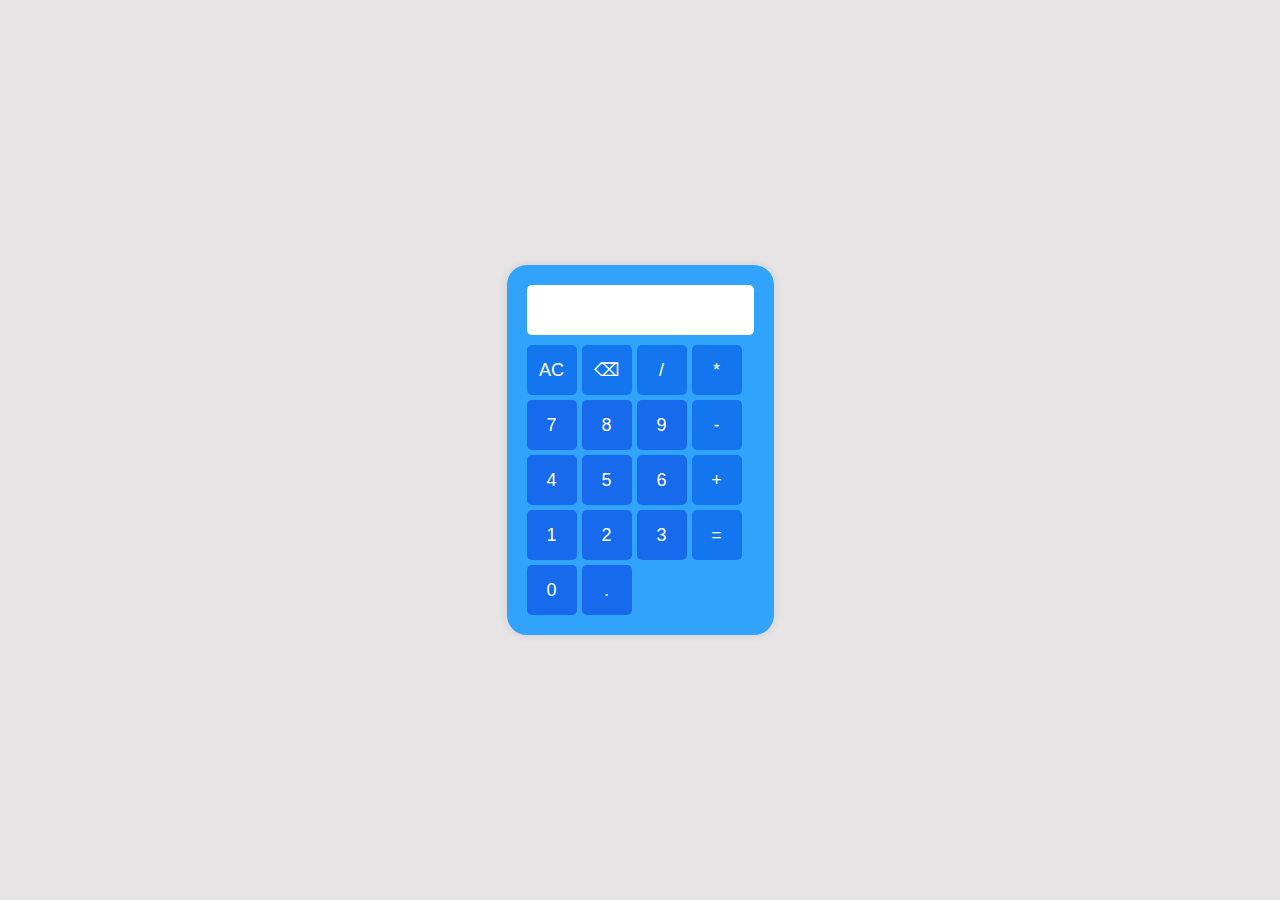
<file: calculator/index.html>
<!DOCTYPE html>
<html lang="en">
<head>
    <meta charset="UTF-8">
    <meta name="viewport" content="width=device-width, initial-scale=1.0">
    <title>Calculator</title>
    <link rel="stylesheet" href="style.css">
</head>
<body>
    <div class="calculator">
        <input type="text" class="display" id="display" readonly>
        <div class="buttons">
            <button class="operator" onclick="clearDisplay()">AC</button>
            <button class="operator" onclick="deleteLast()">⌫</button>
            <button class="operator" onclick="appendToDisplay('/')">/</button>
            <button class="operator" onclick="appendToDisplay('*')">*</button>
            <button onclick="appendToDisplay('7')">7</button>
            <button onclick="appendToDisplay('8')">8</button>
            <button onclick="appendToDisplay('9')">9</button>
            <button class="operator" onclick="appendToDisplay('-')">-</button>
            <button onclick="appendToDisplay('4')">4</button>
            <button onclick="appendToDisplay('5')">5</button>
            <button onclick="appendToDisplay('6')">6</button>
            <button class="operator" onclick="appendToDisplay('+')">+</button>
            <button onclick="appendToDisplay('1')">1</button>
            <button onclick="appendToDisplay('2')">2</button>
            <button onclick="appendToDisplay('3')">3</button>
            <button class="operator" onclick="calculate()">=</button>
            <button onclick="appendToDisplay('0')">0</button>
            <button onclick="appendToDisplay('.')">.</button>
        </div>
    </div>

    <script src="script.js"></script>
</body>
</html>
</file>
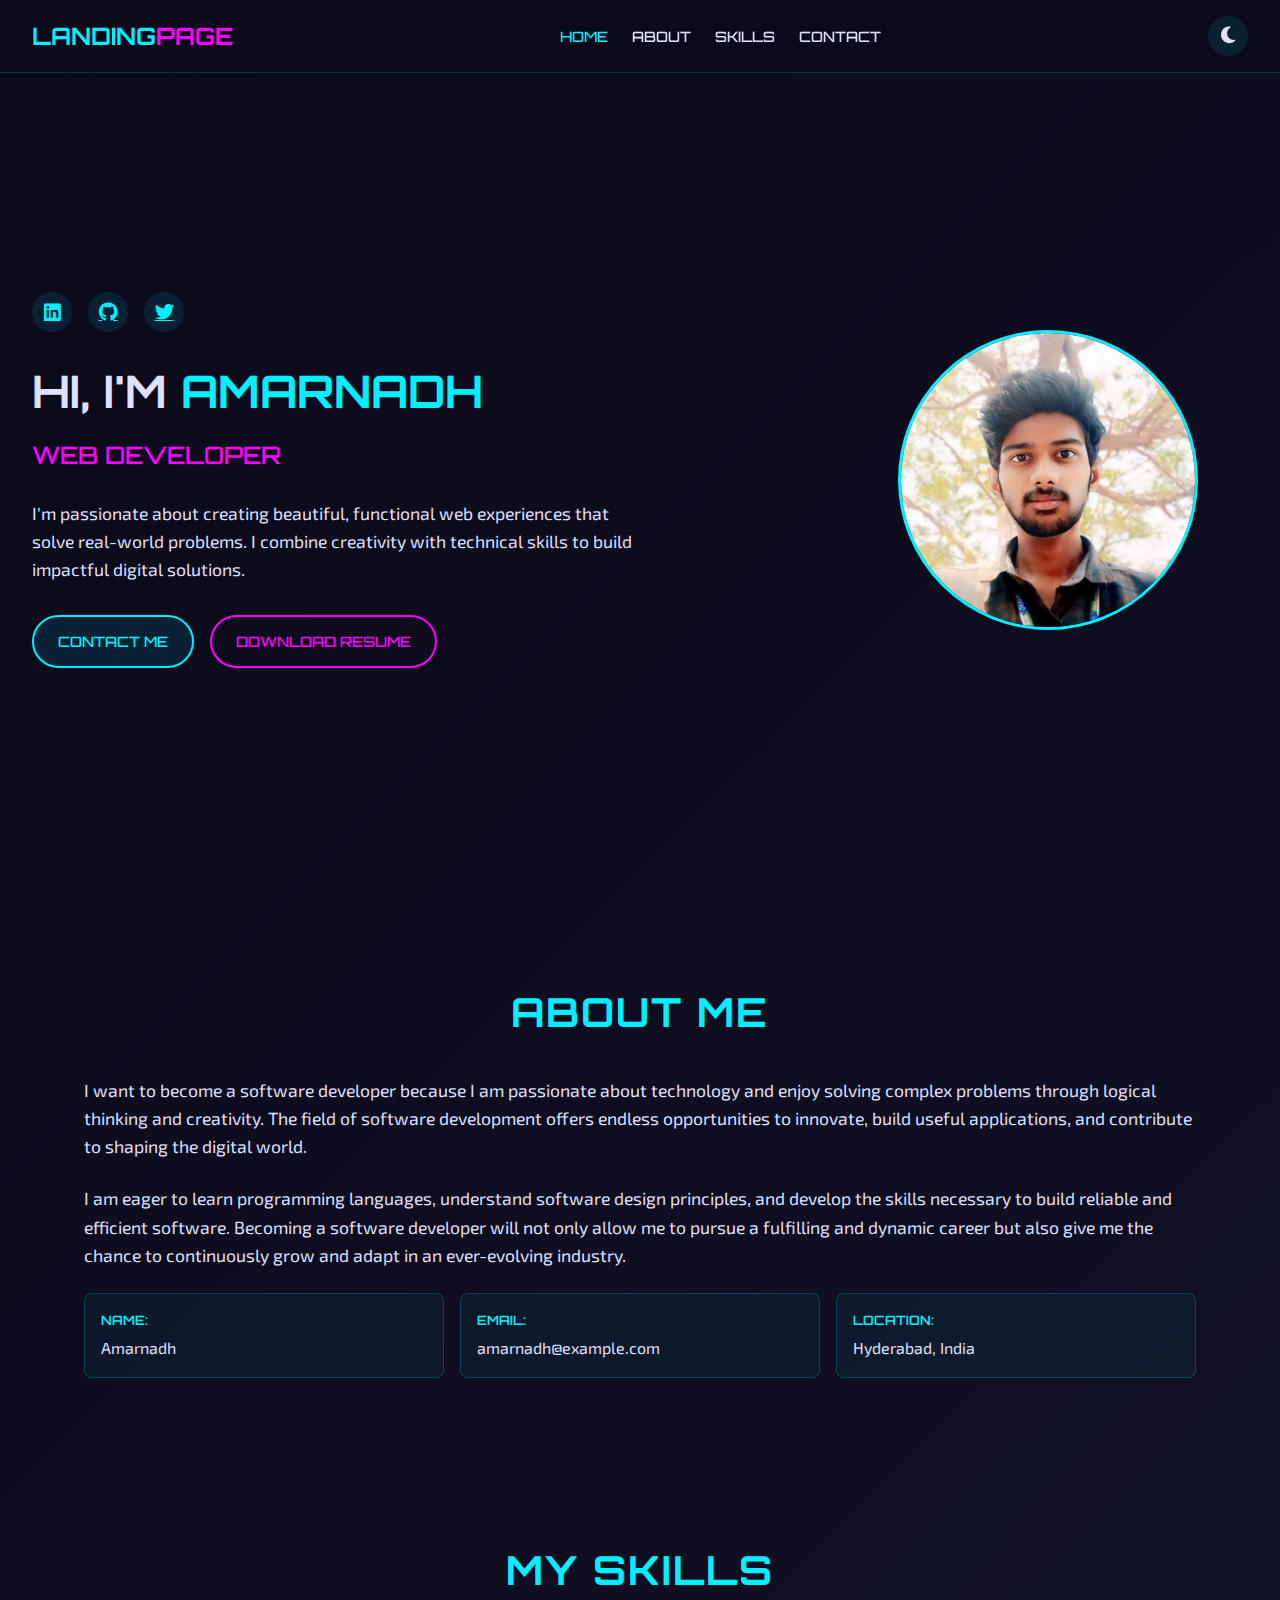
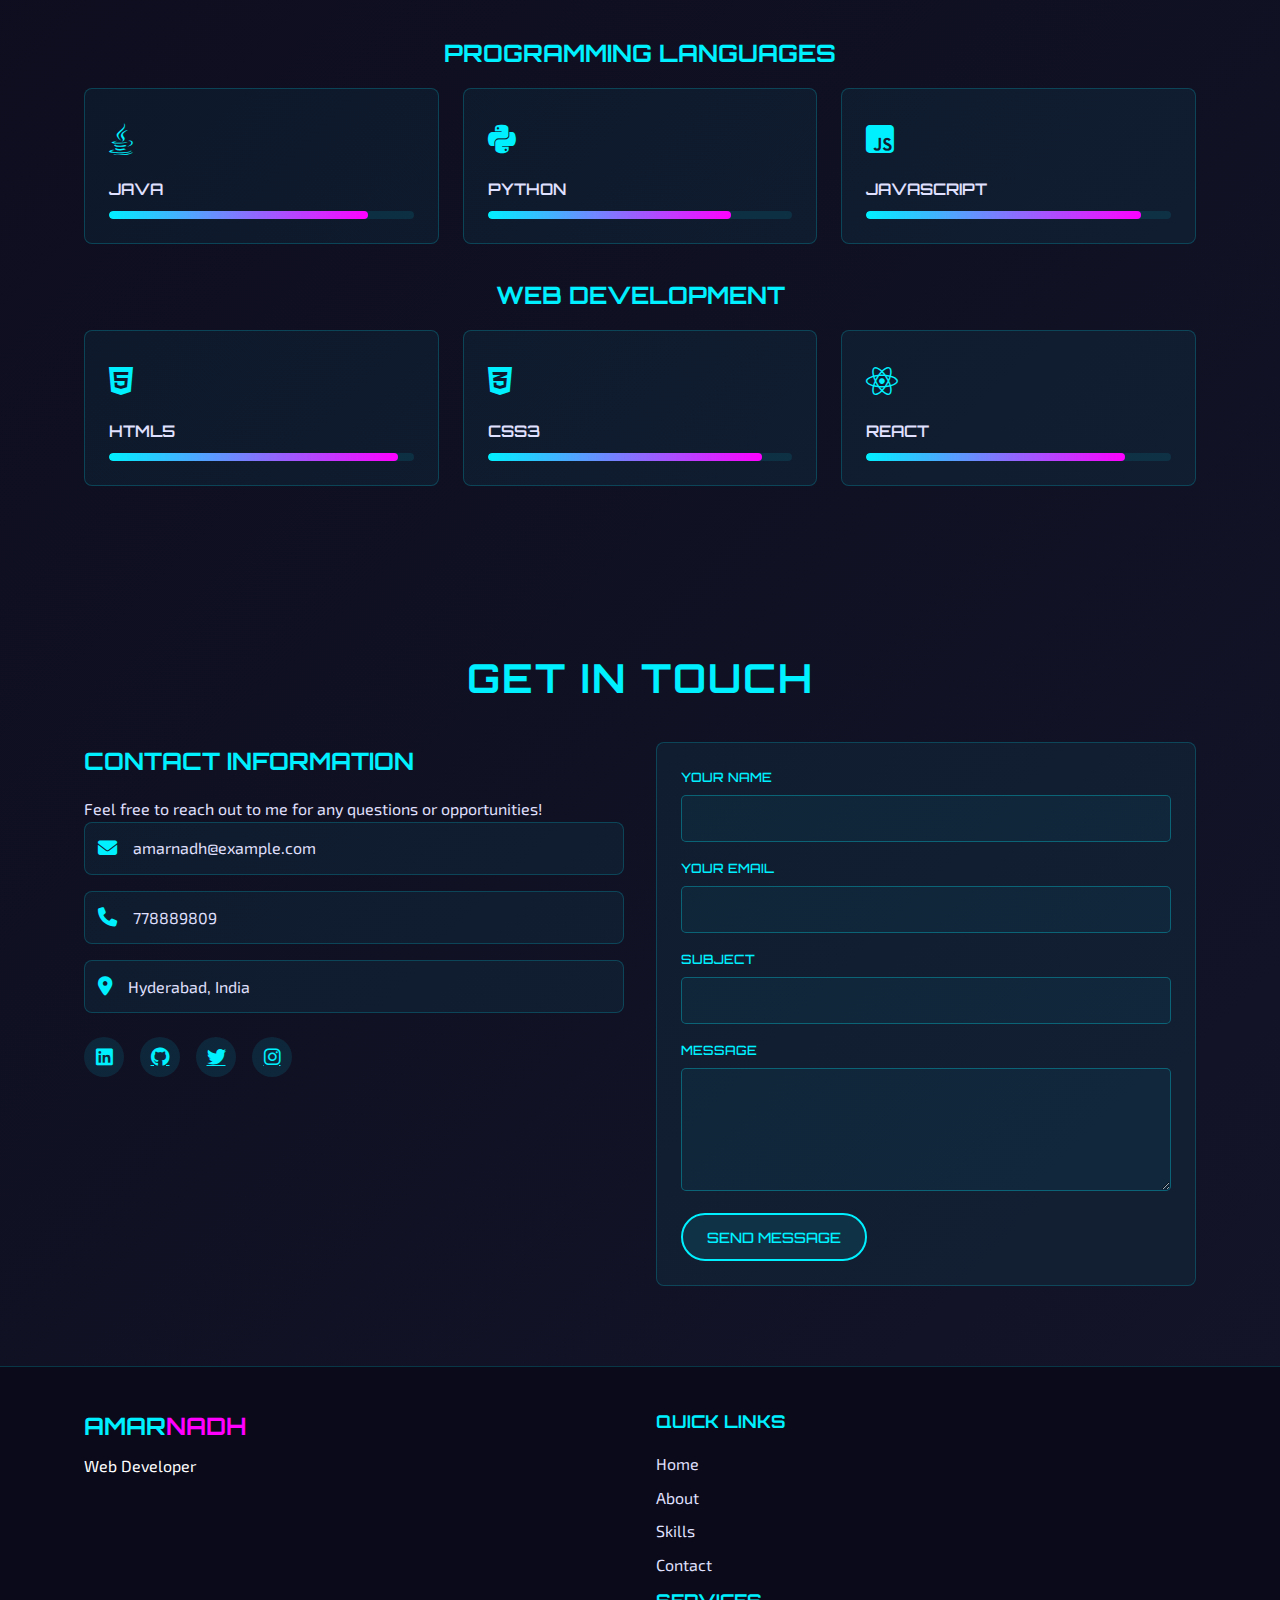
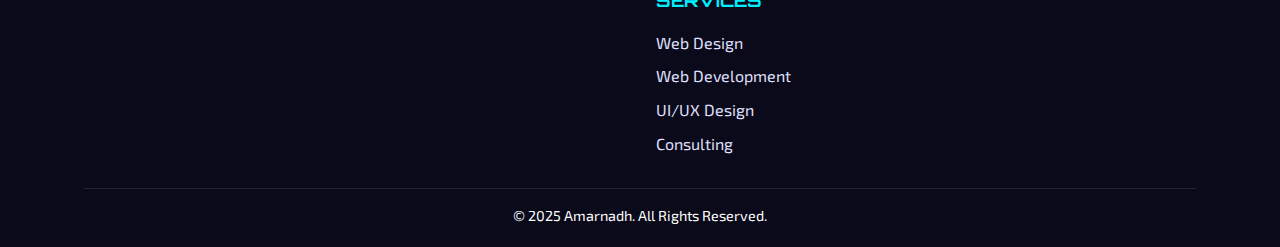
<file: My Personal Landing Page/index.html>
<!DOCTYPE html>
<html lang="en">
<head>
  <meta charset="UTF-8" />
  <meta name="viewport" content="width=device-width, initial-scale=1.0" />
  <meta name="description" content="Amarnadh - Frontend Developer Portfolio" />
  <title>Amarnadh | Frontend Developer</title>
  <link rel="stylesheet" href="style.css" />
  <link rel="preconnect" href="https://fonts.googleapis.com">
  <link rel="preconnect" href="https://fonts.gstatic.com" crossorigin>
  <link href="https://fonts.googleapis.com/css2?family=Orbitron:wght@400;500;600;700;800&family=Exo+2:wght@300;400;500;600;700&display=swap" rel="stylesheet">
  <link rel="stylesheet" href="https://cdnjs.cloudflare.com/ajax/libs/font-awesome/6.4.0/css/all.min.css">
</head>
<body>
  <!-- Header Navigation -->
  <header class="navbar">
    <div class="logo">Landing<span>Page</span></div>
    <nav>
      <ul class="nav-links">
        <li><a href="#home" class="active">Home</a></li>
        <li><a href="#about">About</a></li>
        <li><a href="#skills">Skills</a></li>
        <li><a href="#contact">Contact</a></li>
      </ul>
    </nav>
    <div class="theme-toggle" id="theme-toggle">
      <i class="fas fa-moon"></i>
    </div>
    <div class="hamburger">
      <span></span>
      <span></span>
      <span></span>
    </div>
  </header>
  
  <!-- Hero Section -->
  <section id="home" class="hero-section">
    <div class="hero-content">
      <div class="socials">
        <a href="#" target="_blank" aria-label="LinkedIn Profile"><i class="fab fa-linkedin"></i></a>
        <a href="#" target="_blank" aria-label="GitHub Profile"><i class="fab fa-github"></i></a>
        <a href="#" target="_blank" aria-label="Twitter Profile"><i class="fab fa-twitter"></i></a>
      </div>
      <div class="info">
        <h1>Hi, I'm <span>Amarnadh</span></h1>
        <h3>Web Developer</h3>
        <p>I'm passionate about creating beautiful, functional web experiences that solve real-world problems. I combine creativity with technical skills to build impactful digital solutions.</p>
        <div class="buttons">
          <a href="#contact" class="btn primary">Contact Me</a>
          <a href="Amarnadh.pdf" class="btn secondary">Download Resume</a>
        </div>
      </div>
    </div>
    <div class="hero-image">
      <div class="image-container">
        <img src="amar.jpg" alt="Amarnadh" />
      </div>
    </div>
  </section>
  
  <!-- About Section -->
  <section id="about" class="section">
    <div class="container">
      <h2 class="section-title">About Me</h2>
      <div class="about-image">
      <div class="about-content">
        <div class="about-text">
          <p>I want to become a software developer because I am passionate about technology and enjoy solving complex problems through logical thinking and creativity. The field of software development offers endless opportunities to innovate, build useful applications, and contribute to shaping the digital world.</p>
          <p>I am eager to learn programming languages, understand software design principles, and develop the skills necessary to build reliable and efficient software. Becoming a software developer will not only allow me to pursue a fulfilling and dynamic career but also give me the chance to continuously grow and adapt in an ever-evolving industry.</p>
          <div class="about-info">
            <div class="info-item">
              <span>Name:</span>
              <span>Amarnadh</span>
            </div>
            <div class="info-item">
              <span>Email:</span>
              <span>amarnadh@example.com</span>
            </div>
            <div class="info-item">
              <span>Location:</span>
              <span>Hyderabad, India</span>
            </div>
          </div>
        </div>
        </div>
      </div>
    </div>
  </section>
  
  <!-- Skills Section -->
  <section id="skills" class="section">
    <div class="container">
      <h2 class="section-title">My Skills</h2>
      <div class="skills-content">
        <div class="skill-category">
          <h3>Programming Languages</h3>
          <div class="skills-grid">
            <div class="skill-item">
              <div class="skill-icon"><i class="fab fa-java"></i></div>
              <div class="skill-name">Java</div>
              <div class="skill-bar">
                <div class="skill-level" style="width: 85%"></div>
              </div>
            </div>
            <div class="skill-item">
              <div class="skill-icon"><i class="fab fa-python"></i></div>
              <div class="skill-name">Python</div>
              <div class="skill-bar">
                <div class="skill-level" style="width: 80%"></div>
              </div>
            </div>
            <div class="skill-item">
              <div class="skill-icon"><i class="fab fa-js-square"></i></div>
              <div class="skill-name">JavaScript</div>
              <div class="skill-bar">
                <div class="skill-level" style="width: 90%"></div>
              </div>
            </div>
          </div>
        </div>
        <div class="skill-category">
          <h3>Web Development</h3>
          <div class="skills-grid">
            <div class="skill-item">
              <div class="skill-icon"><i class="fab fa-html5"></i></div>
              <div class="skill-name">HTML5</div>
              <div class="skill-bar">
                <div class="skill-level" style="width: 95%"></div>
              </div>
            </div>
            <div class="skill-item">
              <div class="skill-icon"><i class="fab fa-css3-alt"></i></div>
              <div class="skill-name">CSS3</div>
              <div class="skill-bar">
                <div class="skill-level" style="width: 90%"></div>
              </div>
            </div>
            <div class="skill-item">
              <div class="skill-icon"><i class="fab fa-react"></i></div>
              <div class="skill-name">React</div>
              <div class="skill-bar">
                <div class="skill-level" style="width: 85%"></div>
              </div>
            </div>
          </div>
        </div>
      </div>
    </div>
  </section>
  
  <!-- Contact Section -->
  <section id="contact" class="section">
    <div class="container">
      <h2 class="section-title">Get In Touch</h2>
      <div class="contact-content">
        <div class="contact-info">
          <h3>Contact Information</h3>
          <p>Feel free to reach out to me for any questions or opportunities!</p>
          <div class="contact-item">
            <i class="fas fa-envelope"></i>
            <span>amarnadh@example.com</span>
          </div>
          <div class="contact-item">
            <i class="fas fa-phone"></i>
            <span>778889809</span>
          </div>
          <div class="contact-item">
            <i class="fas fa-map-marker-alt"></i>
            <span>Hyderabad, India</span>
          </div>
          <div class="social-links">
            <a href="#" target="_blank"><i class="fab fa-linkedin"></i></a>
            <a href="#" target="_blank"><i class="fab fa-github"></i></a>
            <a href="#" target="_blank"><i class="fab fa-twitter"></i></a>
            <a href="#" target="_blank"><i class="fab fa-instagram"></i></a>
          </div>
        </div>
        <div class="contact-form">
          <form id="contact-form" action="#" method="POST">
            <div class="form-group">
              <label for="name">Your Name</label>
              <input type="text" id="name" name="name" required>
            </div>
            <div class="form-group">
              <label for="email">Your Email</label>
              <input type="email" id="email" name="email" required>
            </div>
            <div class="form-group">
              <label for="subject">Subject</label>
              <input type="text" id="subject" name="subject" required>
            </div>
            <div class="form-group">
              <label for="message">Message</label>
              <textarea id="message" name="message" rows="5" required></textarea>
            </div>
            <button type="submit" class="btn primary">Send Message</button>
          </form>
        </div>
      </div>
    </div>
  </section>
  
  <!-- Footer -->
  <footer class="footer">
    <div class="container">
      <div class="footer-content">
        <div class="footer-logo">
          <h2>Amar<span>nadh</span></h2>
          <p>Web Developer</p>
        </div>
        <div class="footer-links">
          <div class="footer-column">
            <h3>Quick Links</h3>
            <ul>
              <li><a href="#home">Home</a></li>
              <li><a href="#about">About</a></li>
              <li><a href="#skills">Skills</a></li>
               <li><a href="#contact">Contact</a></li>
            </ul>
          </div>
          <div class="footer-column">
            <h3>Services</h3>
            <ul>
              <li><a href="#">Web Design</a></li>
              <li><a href="#">Web Development</a></li>
              <li><a href="#">UI/UX Design</a></li>
              <li><a href="#">Consulting</a></li>
            </ul>
          </div>
        </div>
      </div>
      <div class="footer-bottom">
        <p>© 2025 Amarnadh. All Rights Reserved.</p>
      </div>
    </div>
  </footer>
</body>
</html>
</file>
<file: calculator/style.css>
body {
    display: flex;
    justify-content: center;
    align-items: center;
    height: 100vh;
    margin: 0;
    background-color: #e3e1e1e6;
    font-family: Arial, sans-serif;
}
.calculator {
    background-color: #32a3fa;
    padding: 20px;
    border-radius: 20px;
    box-shadow: 0 0 10px rgba(0, 0, 0, 0.1);
}
.display {
    width: 100%;
    height: 50px;
    margin-bottom: 10px;
    font-size: 16px;
    text-align: right;
    padding: 10px;
    border: none;
    border-radius: 5px;
    background-color: #fff;
    box-sizing: border-box;
}
.buttons {
    display: grid;
    grid-template-columns: repeat(4, 50px);
    gap: 5px;
}
button {
    width: 50px;
    height: 50px;
    font-size: 18px;
    border: none;
    border-radius: 5px;
    background-color: #186aed;
    color: white;
    cursor: pointer;
}
button:hover {
    background-color: #161616;
}
.operator {
    background-color: #1376ef;
}
.operator:hover {
    background-color: #378af6;
}
</file>
<file: My Personal Landing Page/style.css>
/* CSS Variables */
:root {
  --primary-color: #00f0ff;
  --secondary-color: #ff00ff;
  --dark-color: #0a0a1a;
  --text-color: #e0e0ff;
  --white: #ffffff;
  --transition: all 0.3s ease;
}

/* Global Styles */
* {
  margin: 0;
  padding: 0;
  box-sizing: border-box;
}

html {
  scroll-behavior: smooth;
}

body {
  font-family: 'Exo 2', sans-serif;
  background: linear-gradient(135deg, #0a0a1a 0%, #15152a 100%);
  color: var(--text-color);
  line-height: 1.6;
  overflow-x: hidden;
}

.container {
  width: 90%;
  max-width: 1200px;
  margin: 0 auto;
  padding: 0 20px;
}

section {
  padding: 80px 0;
  position: relative;
}

.section-title {
  text-align: center;
  font-family: 'Orbitron', monospace;
  font-size: 2.5rem;
  margin-bottom: 2rem;
  color: var(--primary-color);
  text-transform: uppercase;
  letter-spacing: 2px;
}

/* Navbar */
.navbar {
  display: flex;
  justify-content: space-between;
  align-items: center;
  padding: 1rem 2rem;
  background-color: rgba(10, 10, 26, 0.8);
  border-bottom: 1px solid rgba(0, 240, 255, 0.2);
  position: fixed;
  width: 100%;
  top: 0;
  left: 0;
  z-index: 1000;
}

.logo {
  font-family: 'Orbitron', monospace;
  font-weight: 700;
  font-size: 1.5rem;
  color: var(--primary-color);
  text-transform: uppercase;
}

.logo span {
  color: var(--secondary-color);
}

.nav-links {
  display: flex;
  list-style: none;
  gap: 1.5rem;
}

.nav-links li a {
  text-decoration: none;
  color: var(--text-color);
  font-weight: 500;
  transition: var(--transition);
  font-family: 'Orbitron', monospace;
  text-transform: uppercase;
  font-size: 0.9rem;
}

.nav-links li a:hover,
.nav-links li a.active {
  color: var(--primary-color);
}

.theme-toggle {
  cursor: pointer;
  font-size: 1.2rem;
  color: var(--text-color);
  transition: var(--transition);
  width: 40px;
  height: 40px;
  border-radius: 50%;
  background: rgba(0, 240, 255, 0.1);
  display: flex;
  justify-content: center;
  align-items: center;
}

.theme-toggle:hover {
  background: rgba(0, 240, 255, 0.2);
  color: var(--primary-color);
}

.hamburger {
  display: none;
  flex-direction: column;
  cursor: pointer;
}

.hamburger span {
  width: 25px;
  height: 3px;
  background: var(--text-color);
  margin: 3px 0;
  transition: var(--transition);
}

/* Hero Section */
.hero-section {
  display: flex;
  justify-content: space-between;
  align-items: center;
  padding: 120px 2rem 60px;
  min-height: 100vh;
  flex-wrap: wrap;
}

.hero-content {
  flex: 1;
  max-width: 600px;
}

.socials {
  display: flex;
  gap: 1rem;
  margin-bottom: 1.5rem;
}

.socials a {
  width: 40px;
  height: 40px;
  border-radius: 50%;
  background: rgba(0, 240, 255, 0.1);
  display: flex;
  justify-content: center;
  align-items: center;
  color: var(--primary-color);
  font-size: 1.2rem;
  transition: var(--transition);
}

.socials a:hover {
  background: var(--primary-color);
  color: var(--white);
  transform: translateY(-3px);
}

.info h1 {
  font-family: 'Orbitron', monospace;
  font-size: 2.8rem;
  font-weight: 700;
  margin-bottom: 0.5rem;
  color: var(--text-color);
  text-transform: uppercase;
}

.info h1 span {
  color: var(--primary-color);
}

.info h3 {
  font-weight: 500;
  color: var(--secondary-color);
  margin-bottom: 1.5rem;
  font-size: 1.5rem;
  font-family: 'Orbitron', monospace;
  text-transform: uppercase;
}

.info p {
  margin-bottom: 2rem;
  font-size: 1.1rem;
}

.buttons {
  display: flex;
  gap: 1rem;
  flex-wrap: wrap;
}

.btn {
  padding: 0.8rem 1.5rem;
  border: none;
  border-radius: 30px;
  text-decoration: none;
  font-weight: 500;
  display: inline-block;
  transition: var(--transition);
  cursor: pointer;
  font-size: 0.9rem;
  font-family: 'Orbitron', monospace;
  text-transform: uppercase;
}

.primary {
  background: rgba(0, 240, 255, 0.1);
  color: var(--primary-color);
  border: 2px solid var(--primary-color);
}

.primary:hover {
  background: var(--primary-color);
  color: var(--white);
}

.secondary {
  background: transparent;
  border: 2px solid var(--secondary-color);
  color: var(--secondary-color);
}

.secondary:hover {
  background: var(--secondary-color);
  color: var(--white);
}

.hero-image {
  flex: 1;
  display: flex;
  justify-content: center;
  max-width: 400px;
}

.image-container {
  position: relative;
  width: 300px;
  height: 300px;
}

.image-container img {
  width: 100%;
  height: 100%;
  border-radius: 50%;
  object-fit: cover;
  border: 3px solid var(--primary-color);
}

/* About Section */
.about-content {
  display: flex;
  gap: 2rem;
  align-items: center;
  flex-wrap: wrap;
}

.about-text {
  flex: 1;
  min-width: 300px;
}

.about-text p {
  margin-bottom: 1.5rem;
  font-size: 1.1rem;
}

.about-info {
  margin-top: 1.5rem;
  display: grid;
  grid-template-columns: repeat(auto-fit, minmax(200px, 1fr));
  gap: 1rem;
}

.info-item {
  background: rgba(0, 240, 255, 0.05);
  border: 1px solid rgba(0, 240, 255, 0.2);
  border-radius: 8px;
  padding: 1rem;
}

.info-item span:first-child {
  font-weight: 600;
  color: var(--primary-color);
  display: block;
  font-family: 'Orbitron', monospace;
  text-transform: uppercase;
  font-size: 0.8rem;
  margin-bottom: 0.3rem;
}

.about-image {
  flex: 1;
  min-width: 300px;
  display: flex;
  justify-content: center;
}

.about-card img {
  width: 100%;
  max-width: 400px;
  border-radius: 10px;
  box-shadow: 0 10px 20px rgba(0, 0, 0, 0.3);
}

/* Skills Section */
.skills-content {
  display: flex;
  flex-direction: column;
  gap: 2rem;
}

.skill-category h3 {
  font-family: 'Orbitron', monospace;
  font-size: 1.5rem;
  margin-bottom: 1rem;
  color: var(--primary-color);
  text-align: center;
  text-transform: uppercase;
}

.skills-grid {
  display: grid;
  grid-template-columns: repeat(auto-fit, minmax(250px, 1fr));
  gap: 1.5rem;
}

.skill-item {
  background: rgba(0, 240, 255, 0.05);
  border: 1px solid rgba(0, 240, 255, 0.2);
  border-radius: 8px;
  padding: 1.5rem;
  transition: var(--transition);
}

.skill-item:hover {
  transform: translateY(-5px);
  border-color: var(--primary-color);
}

.skill-icon {
  font-size: 2rem;
  color: var(--primary-color);
  margin-bottom: 0.8rem;
}

.skill-name {
  font-weight: 600;
  margin-bottom: 0.5rem;
  font-family: 'Orbitron', monospace;
  text-transform: uppercase;
}

.skill-bar {
  height: 8px;
  background: rgba(0, 240, 255, 0.1);
  border-radius: 4px;
  overflow: hidden;
}

.skill-level {
  height: 100%;
  background: linear-gradient(90deg, var(--primary-color), var(--secondary-color));
  border-radius: 4px;
}

/* Contact Section */
.contact-content {
  display: grid;
  grid-template-columns: repeat(auto-fit, minmax(300px, 1fr));
  gap: 2rem;
}

.contact-info h3 {
  font-family: 'Orbitron', monospace;
  font-size: 1.5rem;
  margin-bottom: 1rem;
  color: var(--primary-color);
  text-transform: uppercase;
}

.contact-item {
  display: flex;
  align-items: center;
  margin-bottom: 1rem;
  background: rgba(0, 240, 255, 0.05);
  border: 1px solid rgba(0, 240, 255, 0.2);
  border-radius: 8px;
  padding: 0.8rem;
}

.contact-item i {
  font-size: 1.2rem;
  color: var(--primary-color);
  margin-right: 1rem;
}

.social-links {
  display: flex;
  gap: 1rem;
  margin-top: 1.5rem;
}

.social-links a {
  width: 40px;
  height: 40px;
  border-radius: 50%;
  background: rgba(0, 240, 255, 0.1);
  display: flex;
  justify-content: center;
  align-items: center;
  color: var(--primary-color);
  font-size: 1.2rem;
  transition: var(--transition);
}

.social-links a:hover {
  background: var(--primary-color);
  color: var(--white);
  transform: translateY(-3px);
}

.contact-form {
  background: rgba(0, 240, 255, 0.05);
  border: 1px solid rgba(0, 240, 255, 0.2);
  padding: 1.5rem;
  border-radius: 8px;
}

.form-group {
  margin-bottom: 1rem;
}

.form-group label {
  display: block;
  margin-bottom: 0.5rem;
  color: var(--primary-color);
  font-weight: 500;
  font-family: 'Orbitron', monospace;
  text-transform: uppercase;
  font-size: 0.8rem;
}

.form-group input,
.form-group textarea {
  width: 100%;
  padding: 0.8rem;
  border: 1px solid rgba(0, 240, 255, 0.3);
  border-radius: 5px;
  font-family: inherit;
  font-size: 1rem;
  background: rgba(0, 240, 255, 0.05);
  color: var(--text-color);
}

.form-group input:focus,
.form-group textarea:focus {
  outline: none;
  border-color: var(--primary-color);
}

/* Footer */
.footer {
  background: var(--dark-color);
  color: var(--white);
  padding: 40px 0 20px;
  border-top: 1px solid rgba(0, 240, 255, 0.2);
}

.footer-content {
  display: grid;
  grid-template-columns: repeat(auto-fit, minmax(200px, 1fr));
  gap: 2rem;
  margin-bottom: 1.5rem;
}

.footer-logo h2 {
  font-family: 'Orbitron', monospace;
  font-size: 1.5rem;
  margin-bottom: 0.5rem;
  color: var(--primary-color);
  text-transform: uppercase;
}

.footer-logo h2 span {
  color: var(--secondary-color);
}

.footer-column h3 {
  font-family: 'Orbitron', monospace;
  font-size: 1.1rem;
  margin-bottom: 1rem;
  color: var(--primary-color);
  text-transform: uppercase;
}

.footer-column ul {
  list-style: none;
}

.footer-column ul li {
  margin-bottom: 0.5rem;
}

.footer-column ul li a {
  color: var(--text-color);
  text-decoration: none;
  transition: var(--transition);
}

.footer-column ul li a:hover {
  color: var(--primary-color);
}

.footer-bottom {
  text-align: center;
  padding-top: 15px;
  border-top: 1px solid rgba(255, 255, 255, 0.1);
  font-size: 0.9rem;
}

/* Responsive Design */
@media (max-width: 768px) {
  .navbar {
    padding: 1rem;
  }
  
  .nav-links {
    position: fixed;
    top: 60px;
    left: -100%;
    width: 100%;
    height: calc(100vh - 60px);
    background: var(--dark-color);
    flex-direction: column;
    justify-content: center;
    align-items: center;
    transition: var(--transition);
  }
  
  .nav-links.active {
    left: 0;
  }
  
  .hamburger {
    display: flex;
  }
  
  .hamburger.active span:nth-child(1) {
    transform: rotate(-45deg) translate(-5px, 6px);
  }
  
  .hamburger.active span:nth-child(2) {
    opacity: 0;
  }
  
  .hamburger.active span:nth-child(3) {
    transform: rotate(45deg) translate(-5px, -6px);
  }
  
  .hero-section {
    flex-direction: column;
    text-align: center;
    padding: 100px 1rem 60px;
  }
  
  .info h1 {
    font-size: 2.2rem;
  }
  
  .image-container {
    width: 250px;
    height: 250px;
  }
  
  section {
    padding: 60px 0;
  }
  
  .section-title {
    font-size: 2rem;
  }
}

@media (max-width: 576px) {
  .container {
    width: 100%;
    padding: 0 15px;
  }
  
  .navbar {
    padding: 1rem 15px;
  }
  
  .hero-section {
    padding: 80px 15px 40px;
  }
  
  .buttons {
    justify-content: center;
  }
  
  .about-info {
    grid-template-columns: 1fr;
  }
  
  .skills-grid {
    grid-template-columns: 1fr;
  }
}
</file>
